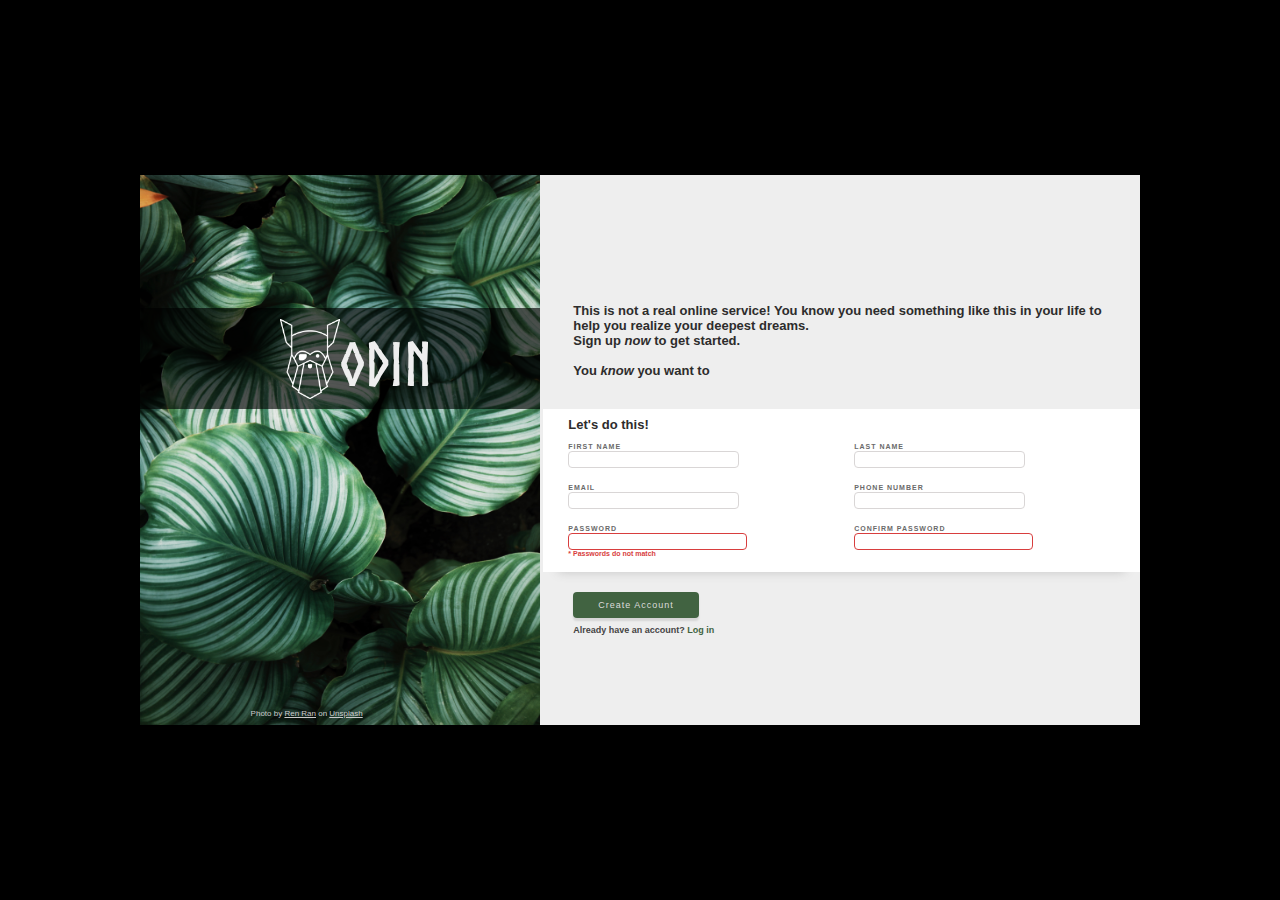
<file: index.html>
<!DOCTYPE html>
<html lang="en">
<head>
    <meta charset="UTF-8">
    <meta http-equiv="X-UA-Compatible" content="IE=edge">
    <meta name="viewport" content="width=device-width, initial-scale=1.0">
    <title>signup</title>
    <link rel="stylesheet" href="signup_style.css">
</head>
<body>
    <div class="container">
        <div class="odin_box">
            <div class="box"></div>
            <img src="odin-lined.png" alt="odin_logo" class="odin">
            <p id="odin1">ODIN</p>
        </div>
        <div class="introduction">
            <p>This is not a real online service! You know you need something like this in your life to help you realize your deepest dreams.</p>
            <p>Sign up <i> now </i>to get started.</p>
            <br>
            <p>You <i> know</i> you want to</p>
        </div>
                <form action="#">
                    <div class="form_deets">
                        <p class="heading">Let's do this!</p>
                    <div class="card-details">
                        <div class="card box1">
                            <label for="fname">FIRST NAME</label><br>
                            <input type="text" id="fname" class="field" name="fname">
                        </div>
                        <div class="card box2">
                            <label for="lname">LAST NAME</label><br>
                            <input type="text" id="lname" class="field" name="lname">
                        </div>
                        <div class="card box3">
                            <label for="email">EMAIL</label><br>
                            <input type="email" id="email" class="field" name="email">
                        </div>
                        <div class="card box4">
                            <label for="phone">PHONE NUMBER</label><br>
                            <input type="phone" id="phone" class="field" name="phone">
                        </div>
                        <div class="card box5">
                            <label for="password">PASSWORD</label><br>
                            <input type="password" id="password" class="password" name="password">
                        </div>
                        <div class="card box6">
                            <label for="pass">CONFIRM PASSWORD</label><br>
                            <input type="password" id="pass" class="password" name="pass">
                        </div>
                    </div>
                    <div id="message">
                        <p>* Passwords do not match</p>
                    </div>
                    </div>
                    <div class="button">
                        <input type="submit" value="Create Account">
                    </div>
                </form>
        <div class="closing">
            <p>Already have an account?
            <span class="login">Log in</span>
            </p>
        </div>
        <div class="credit">
        <span class="credit quote">Photo by <a href="https://unsplash.com/@renran?utm_source=unsplash&utm_medium=referral&utm_content=creditCopyText">Ren Ran</a> on <a href="https://unsplash.com/s/photos/plant?utm_source=unsplash&utm_medium=referral&utm_content=creditCopyText">Unsplash</a>
        </span>
        </div>
    </div>
</body>
</html>
</file>
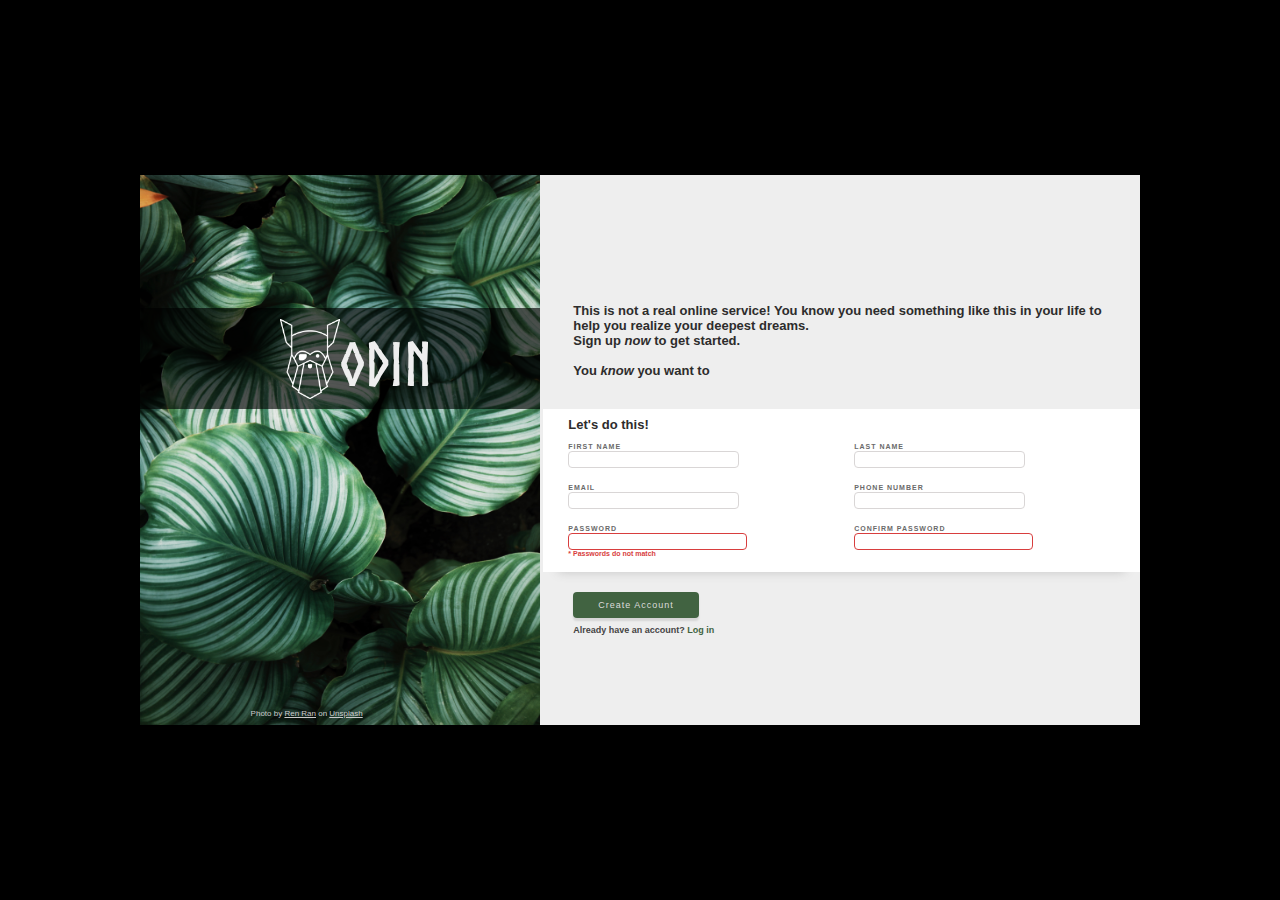
<file: signup.html>
<!DOCTYPE html>
<html lang="en">
<head>
    <meta charset="UTF-8">
    <meta http-equiv="X-UA-Compatible" content="IE=edge">
    <meta name="viewport" content="width=device-width, initial-scale=1.0">
    <title>signup</title>
    <link rel="stylesheet" href="signup_style.css">
</head>
<body>
    <div class="container">
        <div class="odin_box">
            <div class="box"></div>
            <img src="odin-lined.png" alt="odin_logo" class="odin">
            <p id="odin1">ODIN</p>
        </div>
        <div class="introduction">
            <p>This is not a real online service! You know you need something like this in your life to help you realize your deepest dreams.</p>
            <p>Sign up <i> now </i>to get started.</p>
            <br>
            <p>You <i> know</i> you want to</p>
        </div>
                <form action="#">
                    <div class="form_deets">
                        <p class="heading">Let's do this!</p>
                    <div class="card-details">
                        <div class="card box1">
                            <label for="fname">FIRST NAME</label><br>
                            <input type="text" id="fname" class="field" name="fname">
                        </div>
                        <div class="card box2">
                            <label for="lname">LAST NAME</label><br>
                            <input type="text" id="lname" class="field" name="lname">
                        </div>
                        <div class="card box3">
                            <label for="email">EMAIL</label><br>
                            <input type="email" id="email" class="field" name="email">
                        </div>
                        <div class="card box4">
                            <label for="phone">PHONE NUMBER</label><br>
                            <input type="phone" id="phone" class="field" name="phone">
                        </div>
                        <div class="card box5">
                            <label for="password">PASSWORD</label><br>
                            <input type="password" id="password" class="password" name="password">
                        </div>
                        <div class="card box6">
                            <label for="pass">CONFIRM PASSWORD</label><br>
                            <input type="pass" id="pass" class="password" name="pass">
                        </div>
                    </div>
                    <div id="message">
                        <p>* Passwords do not match</p>
                    </div>
                    </div>
                    <div class="button">
                        <input type="submit" value="Create Account">
                    </div>
                </form>
        <div class="closing">
            <p>Already have an account?
            <span class="login">Log in</span>
            </p>
        </div>
        <div class="credit">
        <span class="credit quote">Photo by <a href="https://unsplash.com/@renran?utm_source=unsplash&utm_medium=referral&utm_content=creditCopyText">Ren Ran</a> on <a href="https://unsplash.com/s/photos/plant?utm_source=unsplash&utm_medium=referral&utm_content=creditCopyText">Unsplash</a>
        </span>
        </div>
    </div>
</body>
</html>
</file>
<file: signup_style.css>
*{
    margin: 0;
    padding: 0;
    box-sizing: border-box;
}
body{
    color:rgb(45, 44, 44);
    display: flex;
    height: 100vh;
    justify-content: center;
    align-items: center;
    background: black;
    padding: 10px;
}
@font-face{
    font-family: odin;
    src: url(Norse-Bold.otf);
}
.container{
    display: grid;
    grid-template-columns: 1fr 2fr;
    background-image: url(ren-ran-bBiuSdck8tU-unsplash.jpg);
    background-repeat: no-repeat;
    background-size: 40% 100%;
    background-color:#eee;
    width: 1000px;
    height: 550px;
    padding-bottom: 5px;
   
   
}
.introduction{
    font-size: 13px;
    font-weight: bold;
    grid-column: 2/3;
    align-self:center;
    justify-self:stretch;
    font-family: sans-serif;
    padding-bottom: 3%;
    padding-top: 17.5%;
    padding-left: 15%;
    padding-right: 10px;
    width:100%;
   
}
.container .odin_box{

    display:grid;
    grid-template-columns: 1fr 1fr;
    grid-row: 1/5;
    width: 120.1%;
    background-color: rgba(0, 0, 0, 0.641);
    height: 20%;
    align-self: start;
    margin-top: 40%;
  

 
}
.heading{
    font-family: sans-serif;
    color: rgb(45, 44, 44);
    font-size: 13px;
    font-weight: bold;
    grid-row-start: 2;
    justify-self: start;
    width: 89.7%;
    padding-bottom: 10px;
    padding-top: 8px;
    background-color: white;
    align-self: stretch;
    margin-bottom: none;

}

.container form .card-details{
    display: grid;
    grid-template-columns: 1fr 1fr;
    font-size: 8px;
    font-weight: 700;
    color: rgb(106, 106, 106);
    row-gap: 15px;
    align-self: start;
    margin-top: none;

}
label{
    font: weight 100px;
    font-size: 7px;
    font-family:'Franklin Gothic Medium', 'Arial Narrow', Arial, sans-serif;
    letter-spacing: 1px;
}

.form_deets{
    background-color:white;
    height:auto;
    grid-column: 2;
    justify-self: end;
    align-self: start;
    padding-left: 25px;
    margin-left: 10.3%;
    width: 89.5%;
    
    font-size: 3px;
    font-weight: bold;
    
    box-shadow: 0px 15px 10px -15px rgb(197, 197, 197);  

    
}
.button{
margin-left: 15%;
margin-top: 3%;
height: 5px;
}
input[type=submit]{
    background-color: rgb(65, 99, 65);
    font-family:Arial, Helvetica, sans-serif;
    padding: 8px 25px;
    border-radius: 4px;
    font-size: 9px;
    color:rgb(220, 219, 219);
    outline: none;
    letter-spacing: 1px;
    border:none;
    box-shadow: 0px 3px 2px rgba(0, 0, 0, 0.1);
}

.odin{
    width: 30%;

    justify-self: end;
    grid-column: 1/2;
}
#odin1{
    font-family: odin;
    align-self: center;
    color: #eee;
    font-size: 60px;
}

.field{
    border: 1px solid rgb(217, 214, 214);
    border-radius: 4px;
    outline:none;
    letter-spacing: 1px;
    font-family: 'Gill Sans', 'Gill Sans MT', Calibri, 'Trebuchet MS', sans-serif;
    
}
.field:focus{
    border:1px solid rgb(31, 83, 160);
    box-shadow: 3px 3px 2px rgba(0, 0, 0, 0.1);
}

.password{
    border: 1px solid rgb(216, 62, 62);
    border-radius: 4px;
}

.closing{
    grid-column: 2;
    margin-left: 10%;
    padding-left: 5%;
    padding-top: 5px;
    font-size: 9px;
    font-family:'Franklin Gothic Medium', 'Arial Narrow', Arial, sans-serif;
    font-weight: bold;
    color: rgb(69, 68, 68);

}
.login{
    color:rgb(65, 99, 65);
}
#message {
    font-size: 7px;
    font-family: Helvetica;
    letter-spacing: normal;
    color: rgb(216, 62, 62);
    padding-bottom: 15px;
}
.credit{
    grid-column: 1;
    justify-self: center;
    align-self: end;
    color:rgb(203, 203, 203)
}
.quote{
    font-family: sans-serif;
    font-size: 8px;
}
a:link{
    color:rgb(203, 203, 203)
}
</file>
